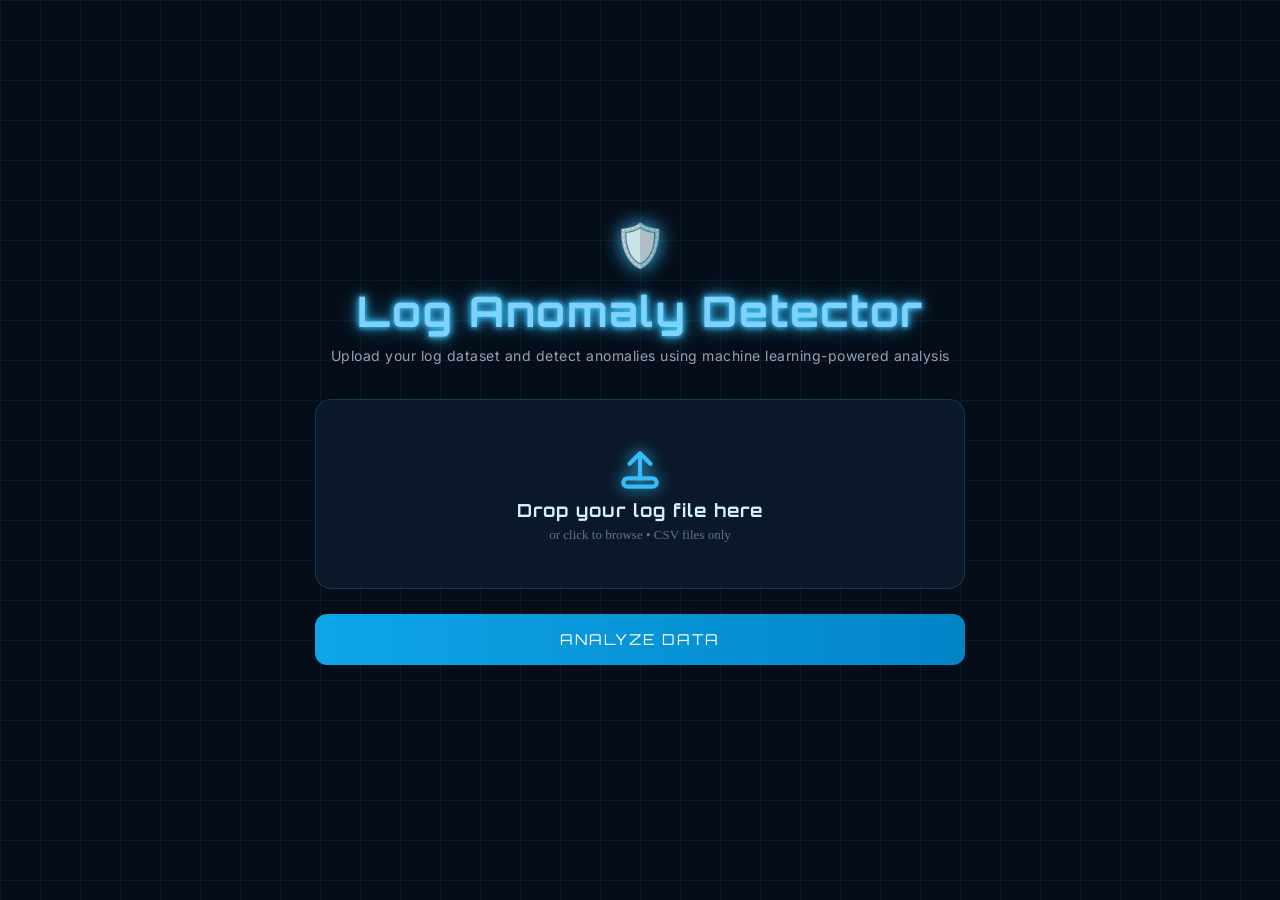
<file: frontend/index.html>
<!DOCTYPE html>
<html lang="en">
<head>
  <meta charset="UTF-8" />
  <meta name="viewport" content="width=device-width, initial-scale=1.0" />
  <title>Log Anomaly Detector</title>
  <link rel="stylesheet" href="style.css" />
</head>
<body>

  <div class="container">

    <!-- Header -->
    <div class="header">
      <div class="icon">🛡️</div>
      <h1>Log Anomaly Detector</h1>
      <p>Upload your log dataset and detect anomalies using machine learning-powered analysis</p>
    </div>

    <!-- Upload Box -->
    <div class="upload-box" id="drop-area">
      <input type="file" id="fileInput" accept=".csv" hidden />
      
      <div class="upload-content">
        <div class="upload-icon">
  <!-- SVG ICON -->
  <svg width="50" height="50" viewBox="0 0 24 24" fill="none">
    <path d="M12 16V4M12 4L7 9M12 4L17 9" stroke="#38bdf8" stroke-width="2" stroke-linecap="round" stroke-linejoin="round"/>
    <rect x="4" y="16" width="16" height="4" rx="2" stroke="#38bdf8" stroke-width="2"/>
  </svg>
</div>
        <h3>Drop your log file here</h3>
        <p>or click to browse • CSV files only</p>
      </div>
    </div>

    <!-- Button -->
    <button id="analyzeBtn" type="button">ANALYZE DATA</button>
    <!-- Status -->
    <p id="status"></p>

  </div>
  <script defer src="script.js"></script>
</body>
</html>
</file>
<file: frontend/style.css>
@import url('https://fonts.googleapis.com/css2?family=Orbitron:wght@400;600;800&family=Inter:wght@300;400&display=swap');

* {
  margin: 0;
  padding: 0;
  box-sizing: border-box;
}

body {
  background: #050d18;
  color: #d6f1ff;
  height: 100vh;
  display: flex;
  justify-content: center;
  align-items: center;

  /* 🔥 Cyber grid background */
  background-image: 
    linear-gradient(rgba(56,189,248,0.07) 1px, transparent 1px),
    linear-gradient(90deg, rgba(56,189,248,0.07) 1px, transparent 1px);
  background-size: 40px 40px;
}

/* Container */
.container {
  width: 650px;
  text-align: center;
}

/* 🔥 HEADER TEXT STYLE */
.header .icon {
  font-size: 42px;
  margin-bottom: 15px;
  color: #38bdf8;
  filter: drop-shadow(0 0 10px #38bdf8);
}

/* MAIN TITLE */
.header h1 {
  font-family: 'Orbitron', sans-serif;
  font-size: 42px;
  letter-spacing: 2px;
  font-weight: 700;

  color: #7dd3fc;

  /* 🔥 Glow effect */
  text-shadow:
    0 0 5px #38bdf8,
    0 0 10px #38bdf8,
    0 0 20px rgba(56,189,248,0.8);

  margin-bottom: 10px;
}

/* SUBTITLE */
.header p {
  font-family: 'Inter', sans-serif;
  font-size: 14px;
  color: #94a3b8;
  letter-spacing: 0.5px;
}

/* Upload Box */
.upload-box {
  margin-top: 35px;
  padding: 45px;
  border: 1px solid rgba(56,189,248,0.2);
  border-radius: 16px;
  background: rgba(15, 32, 54, 0.6);
  backdrop-filter: blur(10px);
  cursor: pointer;
  transition: 0.3s;
}

.upload-box:hover {
  border-color: #38bdf8;
  box-shadow: 0 0 30px rgba(56, 189, 248, 0.3);
}

/* Upload Text */
.upload-content h3 {
  font-family: 'Orbitron', sans-serif;
  font-size: 18px;
  letter-spacing: 1px;
  margin-bottom: 6px;
}

.upload-content p {
  font-size: 13px;
  color: #64748b;
}

/* Button */
button {
  margin-top: 25px;
  padding: 16px;
  width: 100%;
  border: none;
  border-radius: 12px;

  font-family: 'Orbitron', sans-serif;
  letter-spacing: 2px;

  background: linear-gradient(90deg, #0ea5e9, #0284c7);
  color: white;
  font-size: 15px;
  cursor: pointer;

  transition: 0.3s;
}

button:hover {
  background: linear-gradient(90deg, #38bdf8, #0ea5e9);
  box-shadow: 0 0 20px rgba(56,189,248,0.5);
}

#status {
  margin-top: 15px;
  font-size: 14px;
  color: #38bdf8;
}

.upload-icon svg {
  filter: drop-shadow(0 0 8px #38bdf8);
  transition: 0.3s;
}

.upload-box:hover .upload-icon svg {
  filter: drop-shadow(0 0 15px #38bdf8);
  transform: scale(1.1);
}
.grid {
  display: grid;
  grid-template-columns: repeat(3, 1fr);
  gap: 20px;
  margin: 20px 0;
}

.card-small {
  background: rgba(15, 32, 54, 0.6);
  padding: 20px;
  border-radius: 12px;
  text-align: center;
  backdrop-filter: blur(10px);
}
</file>
